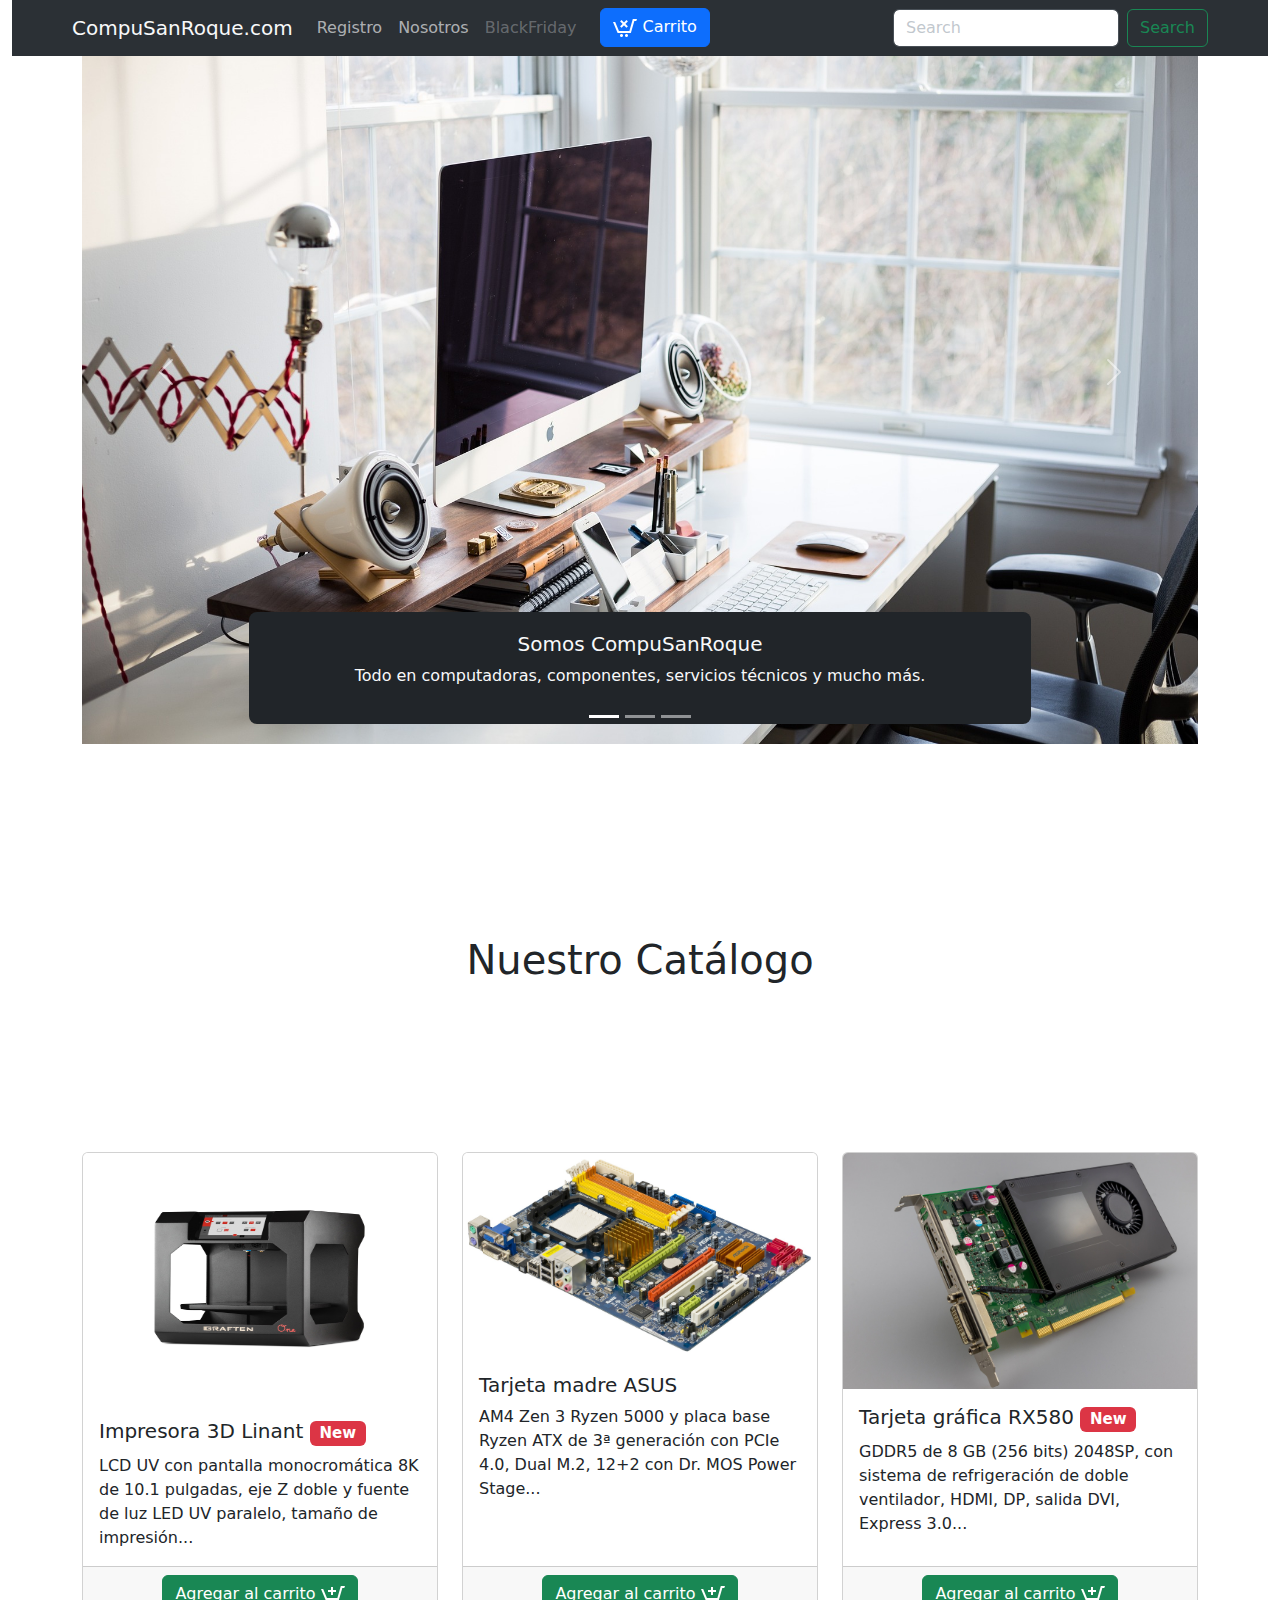
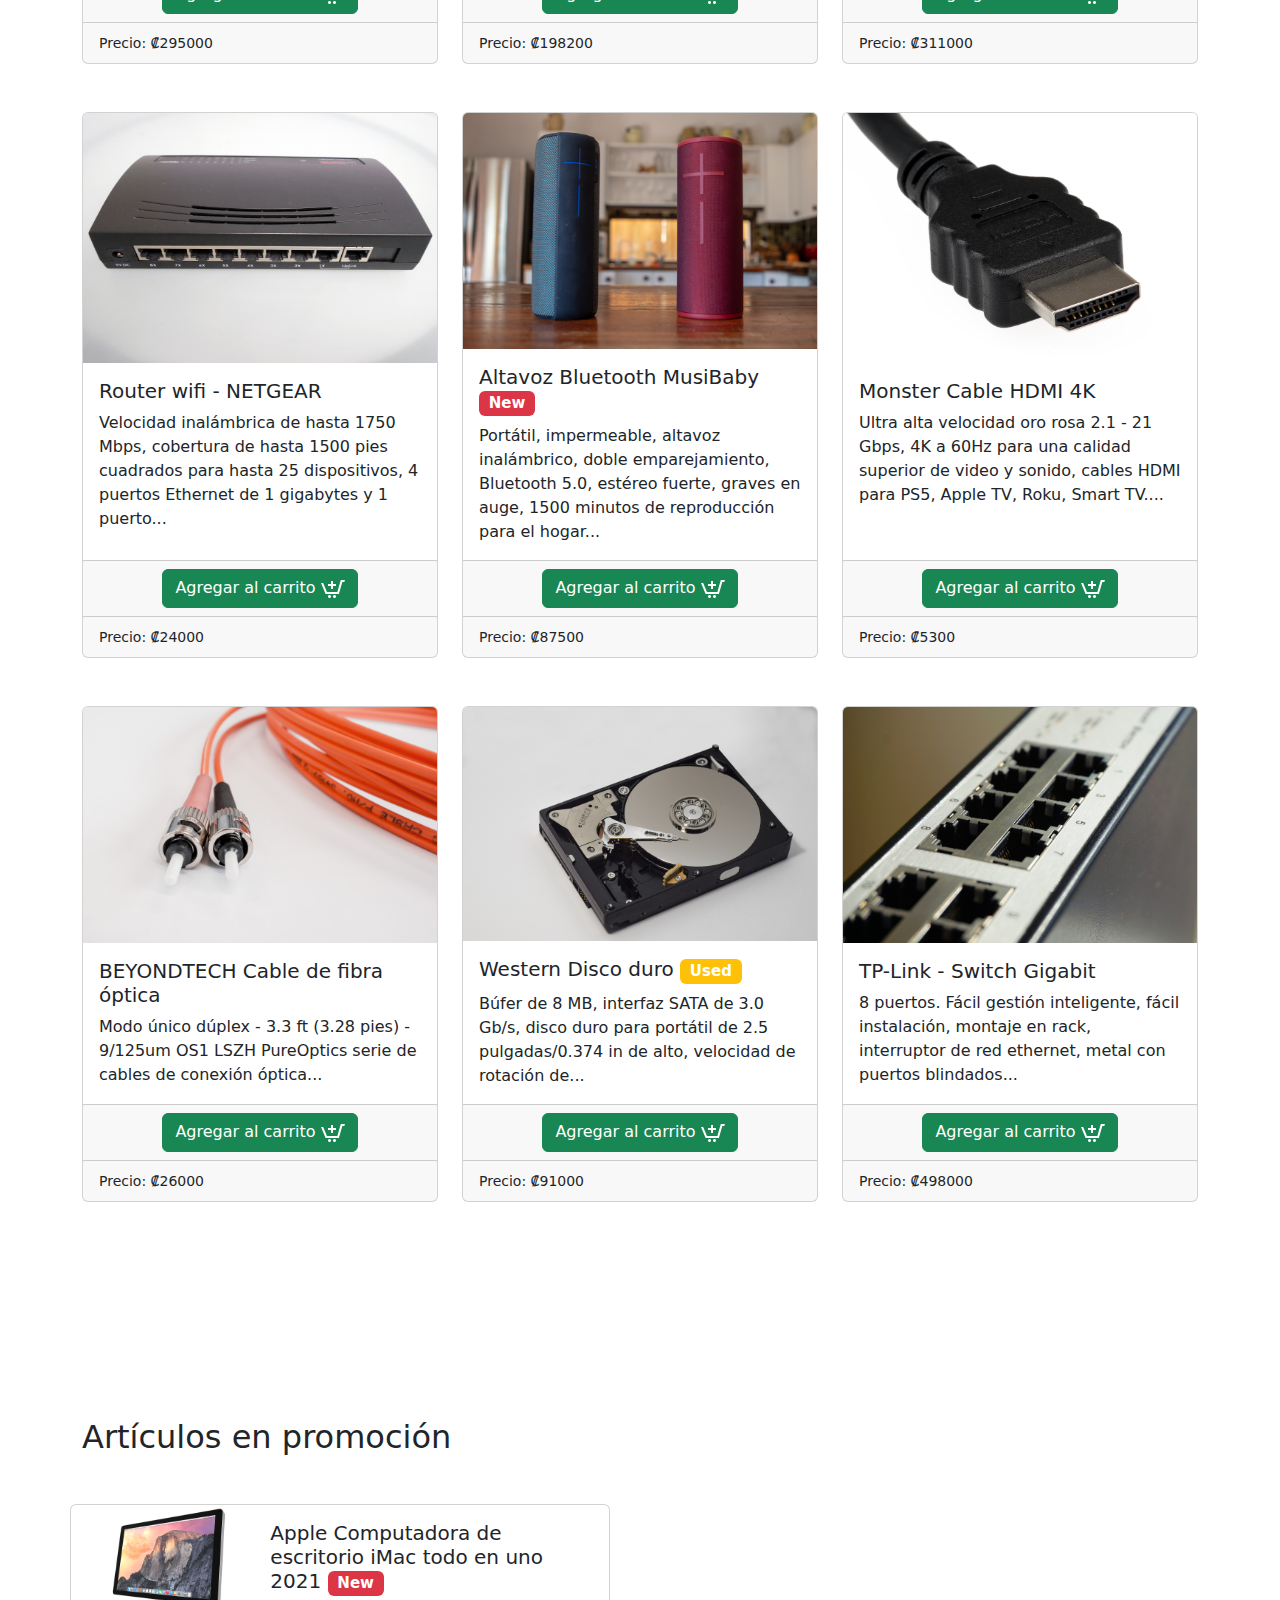
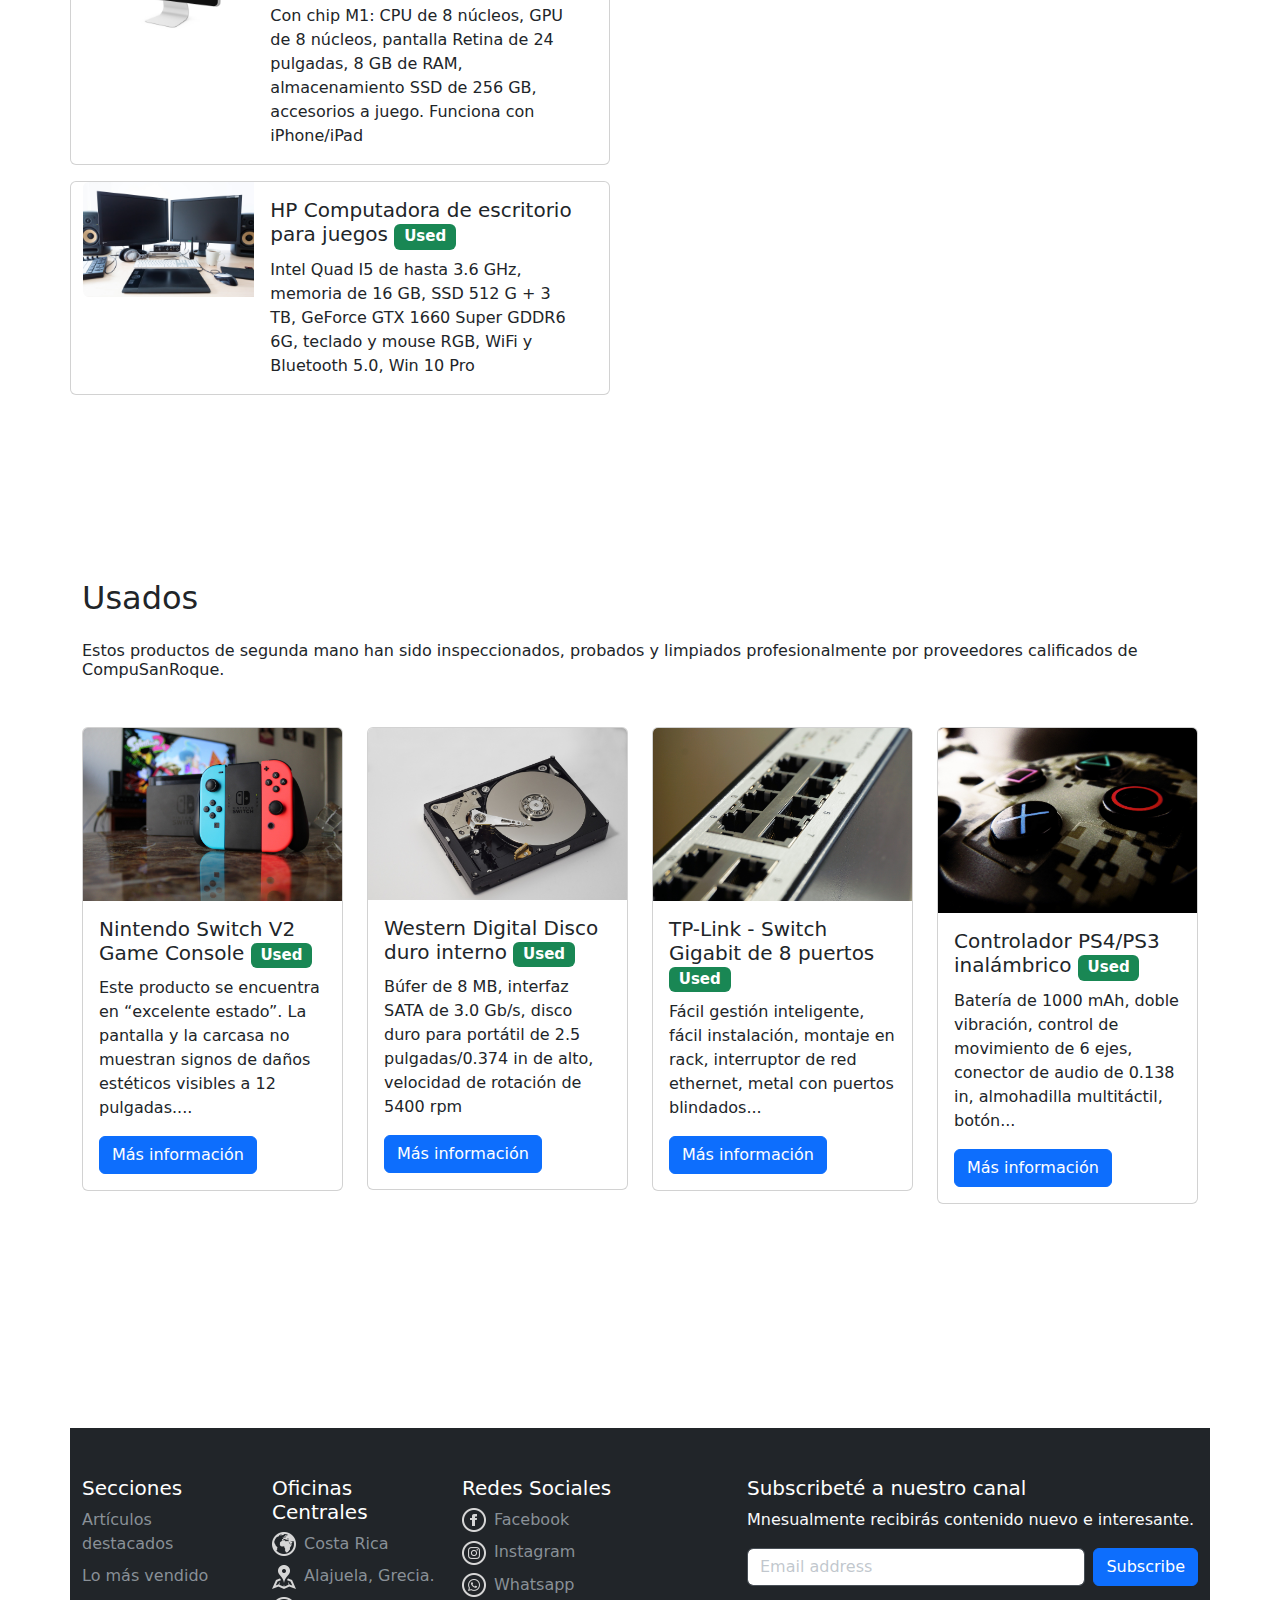
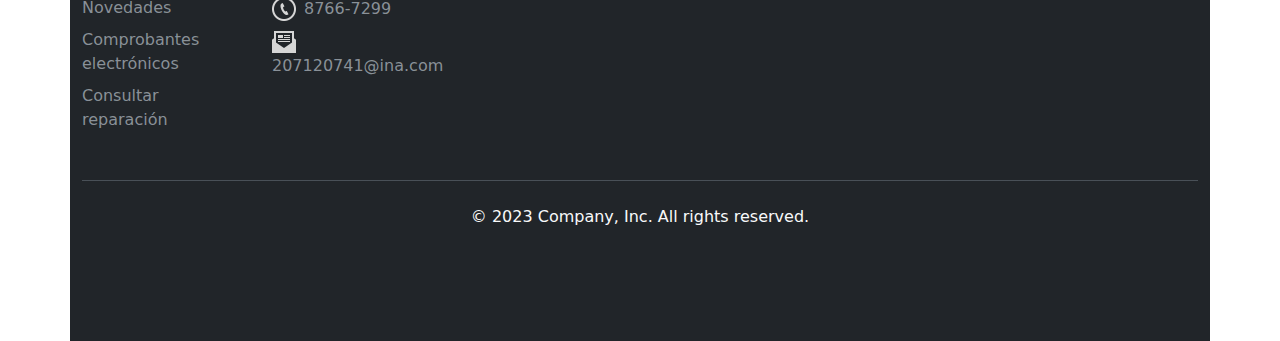
<file: index.html>
<!DOCTYPE html>
<html lang="en">
<head>
    <meta name="google-site-verification" content="Hnej9kvfgrJWpVtYz0o4CgGxZCNxwciGy1MFsUUZchk" />
    <meta content="Aldair Castro Fonseca" name="keyword">
    <meta content="Sitio_Aldair_Castro" name="description">
    <meta charset="UTF-8">
    <meta http-equiv="X-UA-Compatible" content="IE=edge">
    <meta name="viewport" content="width=device-width, initial-scale=1.0">
    <title>CompuSanRoque.com</title>
    <link href="css/bootstrap.min.css" rel="stylesheet">
    <link rel="stylesheet" href="css/styles.css">
<body>
    <header class="container-fluid fixed-top">
        <nav class="navbar bg-dark navbar-expand-lg bg-body-tertiary" data-bs-theme="dark">
            <div class="container-fluid ms-5">
              <a class="navbar-brand" href="index.html">CompuSanRoque.com</a>
              <button class="navbar-toggler" type="button" data-bs-toggle="collapse" data-bs-target="#navbarSupportedContent" aria-controls="navbarSupportedContent" aria-expanded="false" aria-label="Toggle navigation">
                <span class="navbar-toggler-icon"></span>
              </button>
              <div class="collapse navbar-collapse" id="navbarSupportedContent">
                <ul class="navbar-nav me-auto mb-2 mb-lg-0">
                  <li class="nav-item">
                    <a class="nav-link" href="secondPage.html">Registro</a>
                  </li>
                  <li class="nav-item">
                    <a class="nav-link" href="thirdPage.html">Nosotros</a>
                  </li>
                  <li class="nav-item">
                    <a class="nav-link disabled">BlackFriday</a>
                  </li>
                  <li class="nav-item">
                    <button type="button" class="btn btn-primary ms-3" data-bs-toggle="offcanvas" data-bs-target="#offcanvasScrolling" aria-controls="offcanvasScrolling"> 
                      <img src="img/shopping-cart.png" alt="carrito de compras">
                      Carrito <span class="badge text-bg-secondary"></span>
                    </button>
                  </li>
                </ul>
                <form class="d-flex me-5" role="search">
                  <input class="form-control me-2" type="search" placeholder="Search" aria-label="Search">
                  <button class="btn btn-outline-success" type="submit">Search</button>
                </form>
              </div>
            </div>
          </nav>
    </header>
    <!-- Modal -->
    <div class="container" id="carrito">
      <div class="offcanvas offcanvas-start" data-bs-scroll="true" data-bs-backdrop="false" tabindex="-1" id="offcanvasScrolling" aria-labelledby="offcanvasScrollingLabel">
        <div class="offcanvas-header">
          <h5 class="offcanvas-title" id="offcanvasScrollingLabel">Hola</h5>
          <button type="button" class="btn-close" data-bs-dismiss="offcanvas" aria-label="Close"></button>
        </div>
        <div class="offcanvas-body">
          <table class="table table-hover" id="lista-carrito">
            <thead>
              <tr><h5>Carrito de compras</h5></tr>
              <tr>
                <th scope="col">#</th>
                <th scope="col">Nombre</th>
                <th scope="col">Precio</th>
                <th scope="col">Cantidad</th>
                <th scope="col"></th>
              </tr>
            </thead>
            <tbody>
            </tbody>
            <tfoot>
              <tr>
                <th colspan="2">Total: 	₡<span id="total-carrito"></span></th>
              </tr>
            </tfoot>
          </table>
          <div class="d-grid gap-2">
            <button id="vaciar-carrito" type="button" class="btn btn-secondary">Vaciar Carrito</button>
          </div>
        </div>
      </div>
    </div>
    <section class="container">
        <div id="carouselExampleCaptions" class="carousel slide" data-bs-ride="carousel">
            <div class="carousel-indicators">
              <button type="button" data-bs-target="#carouselExampleCaptions" data-bs-slide-to="0" class="active" aria-current="true" aria-label="Slide 1"></button>
              <button type="button" data-bs-target="#carouselExampleCaptions" data-bs-slide-to="1" aria-label="Slide 2"></button>
              <button type="button" data-bs-target="#carouselExampleCaptions" data-bs-slide-to="2" aria-label="Slide 3"></button>
            </div>
            <div class="carousel-inner">
              <div class="carousel-item active">
                <img src="img/Carrusel01.jpg" class="d-block w-100" alt="computadora de escritorio">
                <div class="carousel-caption d-none d-md-block text-light bg-dark rounded-3">
                  <h5>Somos CompuSanRoque</h5>
                  <p>Todo en computadoras, componentes, servicios técnicos y mucho más.</p>
                </div>
              </div>
              <div class="carousel-item text-bs-emphasis-color">
                <img src="img/Carrusel02.jpg" class="d-block w-100" alt="niños jugando en una computadora">
                <div class="carousel-caption mb-4 d-none d-md-block text-light bg-dark rounded-3">
                  <h5>Su felicidad es nuestro compromiso</h5>
                  <p>Te ofecemos todo tipo de articulos para los más pequeños del hogar.</p>
                </div>
              </div>
              <div class="carousel-item">
                <img src="img/Carrusel04.jpg" class="d-block w-100" alt="figura de lego en una oficina con problemas tecnicos">
                <div class="carousel-caption mb-4 d-none d-md-block text-light bg-dark rounded-3">
                  <h5>¿No encuentras lo que buscas?</h5>
                  <p>No busque más, te ofrecemos todo lo que necesitas para tu oficina. </p>
                </div>
              </div>
            </div>
            <button class="carousel-control-prev" type="button" data-bs-target="#carouselExampleCaptions" data-bs-slide="prev">
              <span class="carousel-control-prev-icon" aria-hidden="true"></span>
              <span class="visually-hidden">Previous</span>
            </button>
            <button class="carousel-control-next" type="button" data-bs-target="#carouselExampleCaptions" data-bs-slide="next">
              <span class="carousel-control-next-icon" aria-hidden="true"></span>
              <span class="visually-hidden">Next</span>
            </button>
          </div>
    </section>
    <main class="container mt-5" id="lista-articulos">
        <br><br><br><br><br><br>
        <h1 class="row mb-4 justify-content-center">Nuestro Catálogo</h1> 
        <br><br><br><br><br><br>
        <div class="row row-cols-1 row-cols-md-3 g-4 mb-5">
          <div class="col">
            <div class="card h-100">
              <img src="img/3D-printer.jpg" class="card-img-top" alt="impresora 3d de resina" style="max-height: 250px;">
              <div class="card-body">
                <h5 class="card-title">Impresora 3D Linant <span class="badge bg-danger">New</span></h5>
                <p class="card-text">LCD UV con pantalla monocromática 8K de 10.1 pulgadas, eje Z doble y fuente de luz LED UV paralelo, tamaño de impresión...</p>
              </div>
              <div class="card-footer text-center">
                <a href="#" class="btn btn-success agregar-carrito" data-id="1">Agregar al carrito <img src="img/shopping-cart+.png" alt="agregar al carrito de compras"></a>
              </div>
              <div class="card-footer">
                <small class="text precio">Precio: ₡<span class="u-pull-right ">295000</span></small>
              </div>
            </div>
          </div>
          <div class="col">
            <div class="card h-100">
              <img src="img/motherboard.jpg" class="card-img-top" alt="tarjeta madre para computadora" style="max-height: 250px;">
              <div class="card-body">
                <h5 class="card-title">Tarjeta madre ASUS </h5>
                <p class="card-text">AM4 Zen 3 Ryzen 5000 y placa base Ryzen ATX de 3ª generación con PCIe 4.0, Dual M.2, 12+2 con Dr. MOS Power Stage...</p>
              </div>
              <div class="card-footer text-center">
                <a href="#" class="btn btn-success agregar-carrito" data-id="2">Agregar al carrito <img src="img/shopping-cart+.png" alt="agregar al carrito de compras"></a>
              </div>
              <div class="card-footer">
                <small class="text precio">Precio: ₡<span class="u-pull-right ">198200</span></small>
              </div>
            </div>
          </div> 
          <div class="col">
            <div class="card h-100">
              <img src="img/graphics-card.jpg" class="card-img-top" alt="Tarjeta grafica para computadora" style="max-height: 250px;">
              <div class="card-body">
                <h5 class="card-title">Tarjeta gráfica RX580 <span class="badge bg-danger">New</span></h5>
                <p class="card-text">GDDR5 de 8 GB (256 bits) 2048SP, con sistema de refrigeración de doble ventilador, HDMI, DP, salida DVI, Express 3.0...</p>
              </div>
              <div class="card-footer text-center">
                <a href="#" class="btn btn-success agregar-carrito" data-id="3">Agregar al carrito <img src="img/shopping-cart+.png" alt="agregar al carrito de compras"></a>
              </div>
              <div class="card-footer">
                <small class="text precio">Precio: ₡<span class="u-pull-right ">311000</span></small>
              </div>
            </div>
          </div>  
        </div>
        <div class="row row-cols-1 row-cols-md-3 g-4 mb-5">
          <div class="col">
            <div class="card h-100">
              <img src="img/router.jpg" class="card-img-top" alt="Router wifi - NETGEAR" style="max-height: 250px;">
              <div class="card-body">
                <h5 class="card-title">Router wifi - NETGEAR</h5>
                <p class="card-text">Velocidad inalámbrica de hasta 1750 Mbps, cobertura de hasta 1500 pies cuadrados para hasta 25 dispositivos, 4 puertos Ethernet de 1 gigabytes y 1 puerto...</p>
              </div>
              <div class="card-footer text-center">
                <a href="#" class="btn btn-success agregar-carrito" data-id="4">Agregar al carrito <img src="img/shopping-cart+.png" alt="agregar al carrito de compras"></a>
              </div>
              <div class="card-footer">
                <small class="text precio">Precio: ₡<span class="u-pull-right ">24000</span></small>
              </div>
            </div>
          </div>
          <div class="col">
            <div class="card h-100">
              <img src="img/speakers.jpg" class="card-img-top" alt="Altavoz Bluetooth" style="max-height: 250px;">
              <div class="card-body">
                <h5 class="card-title">Altavoz Bluetooth MusiBaby <span class="badge bg-danger">New</span></h5>
                <p class="card-text">Portátil, impermeable, altavoz inalámbrico, doble emparejamiento, Bluetooth 5.0, estéreo fuerte, graves en auge, 1500 minutos de reproducción para el hogar...</p>
              </div>
              <div class="card-footer text-center">
                <a href="#" class="btn btn-success agregar-carrito" data-id="5">Agregar al carrito <img src="img/shopping-cart+.png" alt="agregar al carrito de compras"></a>
              </div>
              <div class="card-footer">
                <small class="text precio">Precio: ₡<span class="u-pull-right ">87500</span></small>
              </div>
            </div>
          </div> 
          <div class="col">
            <div class="card h-100">
              <img src="img/hdmi.jpg" class="card-img-top" alt="Cable HDMI" style="max-height: 250px;">
              <div class="card-body">
                <h5 class="card-title">Monster Cable HDMI 4K</h5>
                <p class="card-text">Ultra alta velocidad oro rosa 2.1 - 21 Gbps, 4K a 60Hz para una calidad superior de video y sonido, cables HDMI para PS5, Apple TV, Roku, Smart TV....</p>
              </div>
              <div class="card-footer text-center">
                <a href="#" class="btn btn-success agregar-carrito" data-id="6">Agregar al carrito <img src="img/shopping-cart+.png" alt="agregar al carrito de compras"></a>
              </div>
              <div class="card-footer">
                <small class="text precio">Precio: ₡<span class="u-pull-right ">5300</span></small>
              </div>
            </div>
          </div>  
        </div>
        <div class="row row-cols-1 row-cols-md-3 g-4 mb-5">
          <div class="col">
            <div class="card h-100">
              <img src="img/fiber-optic-cable.jpg" class="card-img-top" alt="cables de conexión óptica" style="max-height: 250px;">
              <div class="card-body">
                <h5 class="card-title">BEYONDTECH Cable de fibra óptica</h5>
                <p class="card-text">Modo único dúplex - 3.3 ft (3.28 pies) - 9/125um OS1 LSZH PureOptics serie de cables de conexión óptica...</p>
              </div>
              <div class="card-footer text-center">
                <a href="#" class="btn btn-success agregar-carrito" data-id="7">Agregar al carrito <img src="img/shopping-cart+.png" alt="agregar al carrito de compras"></a>
              </div>
              <div class="card-footer">
                <small class="text precio">Precio: ₡<span class="u-pull-right ">26000</span></small>
              </div>
            </div>
          </div>
          <div class="col">
            <div class="card h-100">
              <img src="img/hard-drive.jpg" class="card-img-top" alt="Disco duro interno" style="max-height: 250px;">
              <div class="card-body">
                <h5 class="card-title">Western Disco duro <span class="badge bg-warning">Used</span></h5>
                <p class="card-text">Búfer de 8 MB, interfaz SATA de 3.0 Gb/s, disco duro para portátil de 2.5 pulgadas/0.374 in de alto, velocidad de rotación de...</p>
              </div>
              <div class="card-footer text-center">
                <a href="#" class="btn btn-success agregar-carrito" data-id="8">Agregar al carrito <img src="img/shopping-cart+.png" alt="agregar al carrito de compras"></a>
              </div>
              <div class="card-footer">
                <small class="text precio">Precio: ₡<span class="u-pull-right ">91000</span></small>
              </div>
            </div>
          </div> 
          <div class="col">
            <div class="card h-100">
              <img src="img/switch.jpg" class="card-img-top" alt="Switch gigabit de 8 puertos" style="max-height: 250px;">
              <div class="card-body">
                <h5 class="card-title">TP-Link - Switch Gigabit</h5>
                <p class="card-text">8 puertos. Fácil gestión inteligente, fácil instalación, montaje en rack, interruptor de red ethernet, metal con puertos blindados...</p>
              </div>
              <div class="card-footer text-center">
                <a href="#" class="btn btn-success agregar-carrito" data-id="9">Agregar al carrito <img src="img/shopping-cart+.png" alt="agregar al carrito de compras"></a>
              </div>
              <div class="card-footer">
                <small class="text precio">Precio: ₡<span class="u-pull-right ">498000</span></small>
              </div>
            </div>
          </div>  
        </div>
        <br><br><br><br><br><br>
          <section class="row mb-5">
            <h2 class="mt-4 mb-5">Artículos en promoción</h2>
            <div class="card mb-3 " style="max-width: 540px;">
                <div class="row g-0">
                  <div class="col-md-4">
                    <img src="img/imac-all-in-one.png" class="img-fluid rounded-start" alt="Computadora todo en uno">
                  </div>
                  <div class="col-md-8">
                    <div class="card-body">
                      <h5 class="card-title">Apple Computadora de escritorio iMac todo en uno 2021 <span class="badge bg-danger">New</span></h5>
                      <p class="card-text">Con chip M1: CPU de 8 núcleos, GPU de 8 núcleos, pantalla Retina de 24 pulgadas, 8 GB de RAM, almacenamiento SSD de 256 GB, accesorios a juego. Funciona con iPhone/iPad</p>
                    </div>
                  </div>
                </div>
              </div>
              <div class="col-1"></div>
              <div class="card mb-3" style="max-width: 540px;">
                <div class="row g-0">
                  <div class="col-md-4 ">
                    <img src="img/promo02.jpg" class="img-fluid rounded-start" alt="Computadora de escritorio">
                  </div>
                  <div class="col-md-8">
                    <div class="card-body">
                      <h5 class="card-title">HP Computadora de escritorio para juegos <span class="badge bg-success">Used</span></h5>
                      <p class="card-text">Intel Quad I5 de hasta 3.6 GHz, memoria de 16 GB, SSD 512 G + 3 TB, GeForce GTX 1660 Super GDDR6 6G, teclado y mouse RGB, WiFi y Bluetooth 5.0, Win 10 Pro</p>
                    </div>
                  </div>
                </div>
              </div>
          </section>
          <br><br><br><br>
          <section class="mb-5">
            <h2 class="mt-4 mb-4">Usados</h2>
            <h6 class="mb-5">Estos productos de segunda mano han sido inspeccionados, probados y limpiados profesionalmente por proveedores calificados de CompuSanRoque.</h6>
            <div class="row">
                <div class="col-sm-3 mb-2">
                  <div class="card">
                    <img src="img/nintendo-switch.jpg" class="card-img-top" alt="Nintendo Switch" style="max-height: 200px;">
                    <div class="card-body">
                      <h5 class="card-title">Nintendo Switch V2 Game Console <span class="badge bg-success">Used</span></h5>
                      <p class="card-text">Este producto se encuentra en “excelente estado”. La pantalla y la carcasa no muestran signos de daños estéticos visibles a 12 pulgadas....</p>
                      <a href="#" class="btn btn-primary">Más información</a>
                    </div>
                  </div>
                </div>
                <div class="col-sm-3 mb-2">
                    <div class="card">
                      <img src="img/hard-drive.jpg" class="card-img-top" alt="Disco duro" style="max-height: 200px;">
                      <div class="card-body">
                        <h5 class="card-title">Western Digital Disco duro interno <span class="badge bg-success">Used</span></h5>
                        <p class="card-text">Búfer de 8 MB, interfaz SATA de 3.0 Gb/s, disco duro para portátil de 2.5 pulgadas/0.374 in de alto, velocidad de rotación de 5400 rpm</p>
                        <a href="#" class="btn btn-primary">Más información</a>
                      </div>
                    </div>
                  </div>
                <div class="col-sm-3 mb-2">
                    <div class="card">
                      <img src="img/switch.jpg" class="card-img-top" alt="Switch Gigabit" style="max-height: 200px;">
                      <div class="card-body">
                        <h5 class="card-title">TP-Link - Switch Gigabit de 8 puertos <span class="badge bg-success">Used</span></h5>
                        <p class="card-text">Fácil gestión inteligente, fácil instalación, montaje en rack, interruptor de red ethernet, metal con puertos blindados...</p>
                        <a href="#" class="btn btn-primary">Más información</a>
                      </div>
                    </div>
                  </div>
                <div class="col-sm-3 mb-2">
                  <div class="card">
                    <img src="img/control.jpg" class="card-img-top" alt="Control PS4" style="max-height: 200px;">
                    <div class="card-body">
                      <h5 class="card-title">Controlador PS4/PS3 inalámbrico <span class="badge bg-success">Used</span></h5>
                      <p class="card-text">Batería de 1000 mAh, doble vibración, control de movimiento de 6 ejes, conector de audio de 0.138 in, almohadilla multitáctil, botón...</p>
                      <a href="#" class="btn btn-primary">Más información</a>
                    </div>
                  </div>
                </div>
              </div>
          </section>
    </main>
    <br><br><br><br><br>
    <div class="container bg-dark mt-5" data-bs-theme="dark" id="footer">
      <footer class="py-5">
        <div class="row">
          <div class="col-6 col-md-2 mb-3">
            <h5>Secciones</h5>
            <ul class="nav flex-column">
              <li class="nav-item mb-2"><a href="#" class="nav-link p-0 text-muted">Artículos destacados</a></li>
              <li class="nav-item mb-2"><a href="#" class="nav-link p-0 text-muted">Lo más vendido</a></li>
              <li class="nav-item mb-2"><a href="#" class="nav-link p-0 text-muted">Novedades</a></li>
              <li class="nav-item mb-2"><a href="#" class="nav-link p-0 text-muted">Comprobantes electrónicos</a></li>
              <li class="nav-item mb-2"><a href="#" class="nav-link p-0 text-muted">Consultar reparación</a></li>
            </ul>
          </div>
          <div class="col-6 col-md-2 mb-3">
            <h5>Oficinas Centrales</h5>
            <ul class="nav flex-column">
              <li class="nav-item mb-2"><a href="#" class="nav-link p-0 text-muted"><img src="img/iconmonstr-globe-5-24.png" class="img-fluid me-2" alt="Icono de mundo">Costa Rica</a></li>
              <li class="nav-item mb-2"><a href="#" class="nav-link p-0 text-muted"><img src="img/iconmonstr-map-8-24.png" class="img-fluid me-2" alt="Icono de mundo">Alajuela, Grecia.</a></li>
              <li class="nav-item mb-2"><a href="#" class="nav-link p-0 text-muted"><img src="img/iconmonstr-phone-9-24.png" class="img-fluid me-2" alt="Icono de mundo">8766-7299</a></li>
              <li class="nav-item mb-2"><a href="#" class="nav-link p-0 text-muted"><img src="img/iconmonstr-email-15-24.png" class="img-fluid me-2" alt="Icono de mundo">207120741@ina.com</a></li>
            </ul>
          </div>
          <div class="col-6 col-md-2 mb-3">
            <h5>Redes Sociales</h5>
            <ul class="nav flex-column">
              <li class="nav-item mb-2"><a href="#" class="nav-link p-0 text-muted"><img src="img/iconmonstr-facebook-5-24.png" class="img-fluid me-2" alt="Icono de Facebook">Facebook</a></li>
              <li class="nav-item mb-2"><a href="#" class="nav-link p-0 text-muted"><img src="img/iconmonstr-instagram-15-24.png" class="img-fluid me-2" alt="Icono de Instagram">Instagram</a></li>
              <li class="nav-item mb-2"><a href="#" class="nav-link p-0 text-muted"><img src="img/iconmonstr-whatsapp-5-24.png" class="img-fluid me-2" alt="Icono de Whatsapp">Whatsapp</a></li>
            </ul>
          </div>
          <div class="col-md-5 offset-md-1 mb-3 ">
            <form>
              <h5>Subscribeté a nuestro canal</h5>
              <p class="text-light">Mnesualmente recibirás contenido nuevo e interesante.</p>
              <div class="d-flex flex-column flex-sm-row w-100 gap-2">
                <label for="newsletter1" class="visually-hidden">Email address</label>
                <input id="newsletter1" type="text" class="form-control" placeholder="Email address">
                <button class="btn btn-primary" type="button">Subscribe</button>
              </div>
            </form>
          </div>
        </div>
        <div class="d-flex flex-column text-light flex-sm-row justify-content-center py-4 my-4 border-top">
          <p>&copy; 2023 Company, Inc. All rights reserved.</p>
        </div>
      </footer>
    </div>
    
    <!-- Scripts para Bootstrap -->
    <script src="js/bootstrap.bundle.min.js"></script>
    <script src="js/popper.min.js"></script>
    <script src="js/bootstrap.min.js"></script>
    <script src="js/mi.js"></script>
</body>
</html>
</file>
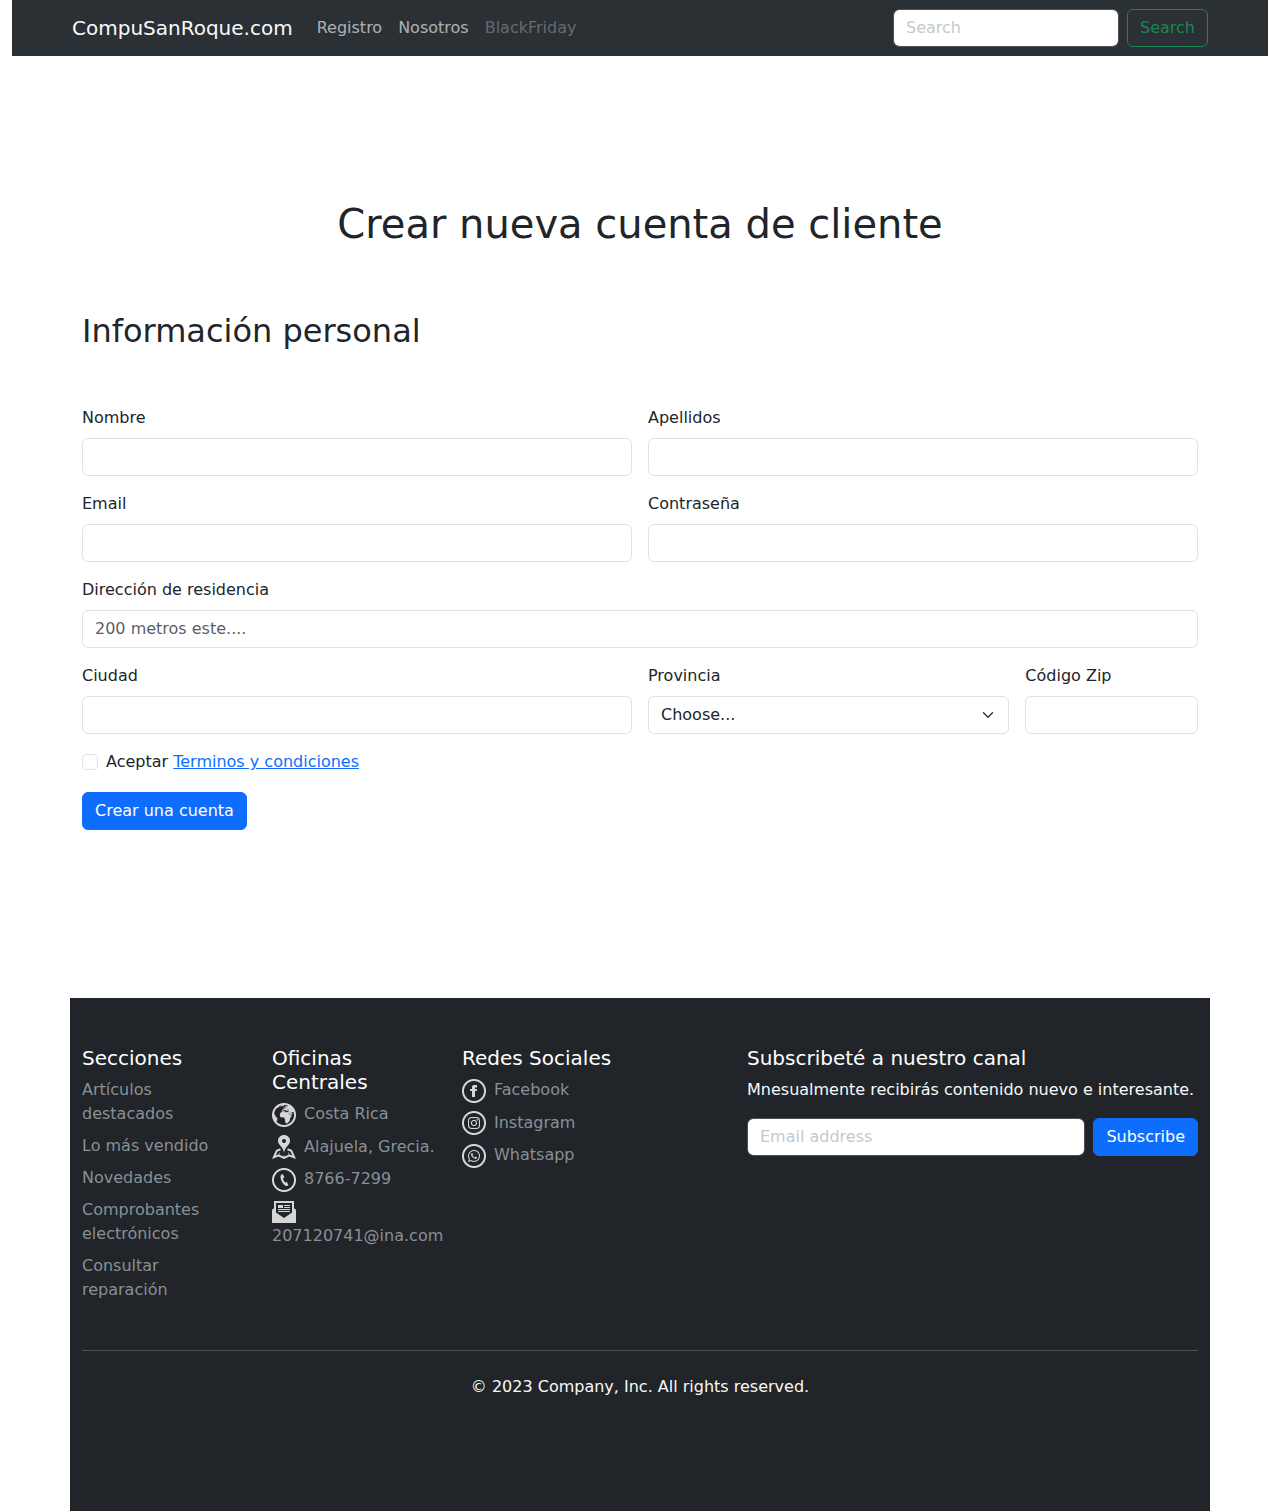
<file: secondPage.html>
<!DOCTYPE html>
<html lang="en">
<head>
    <meta charset="UTF-8">
    <meta http-equiv="X-UA-Compatible" content="IE=edge">
    <meta name="viewport" content="width=device-width, initial-scale=1.0">
    <title>Registro CompuSanRoque.com</title>
    <link href="css/bootstrap.min.css" rel="stylesheet">
    <link rel="stylesheet" href="css/styles.css">
</head>
<body>
    <header class="container-fluid fixed-top">
        <nav class="navbar bg-dark navbar-expand-lg bg-body-tertiary" data-bs-theme="dark">
            <div class="container-fluid">
              <a class="navbar-brand ms-5" href="index.html">CompuSanRoque.com</a>
              <button class="navbar-toggler" type="button" data-bs-toggle="collapse" data-bs-target="#navbarSupportedContent" aria-controls="navbarSupportedContent" aria-expanded="false" aria-label="Toggle navigation">
                <span class="navbar-toggler-icon"></span>
              </button>
              <div class="collapse navbar-collapse" id="navbarSupportedContent">
                <ul class="navbar-nav me-auto mb-2 mb-lg-0">
                  <li class="nav-item">
                    <a class="nav-link" href="secondPage.html">Registro</a>
                  </li>
                  <li class="nav-item">
                    <a class="nav-link" href="thirdPage.html">Nosotros</a>
                  </li>
                  <li class="nav-item">
                    <a class="nav-link disabled">BlackFriday</a>
                  </li>
                </ul>
                <form class="d-flex me-5" role="search">
                  <input class="form-control me-2" type="search" placeholder="Search" aria-label="Search">
                  <button class="btn btn-outline-success" type="submit">Search</button>
                </form>
              </div>
            </div>
          </nav>
    </header>
    <div class="container mt-5 mb-5">
        <br><br><br><br><br><br>
        <div class="container-md d-flex justify-content-center p-2">
          <h1>Crear nueva cuenta de cliente</h1>
        </div>
        
        <br><br>
        <h2>Información personal</h2>
        <br><br>
        <form class="row g-3">
              <div class="col-md-6">
                <label for="inputEmail4" class="form-label">Nombre</label>
                <input type="text" aria-label="First name" class="form-control" id="inputEmail4">
              </div>
              <div class="col-md-6">
                <label for="inputPassword4" class="form-label">Apellidos</label>
                <input type="text" aria-label="Last name" class="form-control" id="inputPassword4">
              </div>
            <div class="col-md-6">
              <label for="inputEmail4" class="form-label">Email</label>
              <input type="email" class="form-control" id="inputEmail4">
            </div>
            <div class="col-md-6">
              <label for="inputPassword4" class="form-label">Contraseña</label>
              <input type="password" class="form-control" id="inputPassword4">
            </div>
            <div class="col-12">
              <label for="inputAddress" class="form-label">Dirección de residencia</label>
              <input type="text" class="form-control" id="inputAddress" placeholder="200 metros este....">
            </div>
            <div class="col-md-6">
              <label for="inputCity" class="form-label">Ciudad</label>
              <input type="text" class="form-control" id="inputCity">
            </div>
            <div class="col-md-4">
              <label for="inputState" class="form-label">Provincia</label>
              <select id="inputState" class="form-select">
                <option selected>Choose...</option>
                <option>Alajuela</option>
                <option>San Jose</option>
                <option>Heredia</option>
                <option>Cartago</option>
                <option>Limon</option>
                <option>Puntarenas</option>
                <option>Guanacaste</option>
              </select>
            </div>
            <div class="col-md-2">
              <label for="inputZip" class="form-label">Código Zip</label>
              <input type="text" class="form-control" id="inputZip">
            </div>
            <div class="col-12">
              <div class="form-check">
                <input class="form-check-input" type="checkbox" id="gridCheck">
                <label class="form-check-label" for="gridCheck">
                  Aceptar <a href="">Terminos y condiciones</a>
                </label>
              </div>
            </div>
            <div class="col-12">
              <button type="submit" class="btn btn-primary">Crear una cuenta</button>
            </div>
          </form>
    </div>
    <br><br><br>
    <div class="container bg-dark mt-5" data-bs-theme="dark" id="footer">
      <footer class="py-5">
        <div class="row">
          <div class="col-6 col-md-2 mb-3">
            <h5>Secciones</h5>
            <ul class="nav flex-column">
              <li class="nav-item mb-2"><a href="#" class="nav-link p-0 text-muted">Artículos destacados</a></li>
              <li class="nav-item mb-2"><a href="#" class="nav-link p-0 text-muted">Lo más vendido</a></li>
              <li class="nav-item mb-2"><a href="#" class="nav-link p-0 text-muted">Novedades</a></li>
              <li class="nav-item mb-2"><a href="#" class="nav-link p-0 text-muted">Comprobantes electrónicos</a></li>
              <li class="nav-item mb-2"><a href="#" class="nav-link p-0 text-muted">Consultar reparación</a></li>
            </ul>
          </div>
          <div class="col-6 col-md-2 mb-3">
            <h5>Oficinas Centrales</h5>
            <ul class="nav flex-column">
              <li class="nav-item mb-2"><a href="#" class="nav-link p-0 text-muted"><img src="img/iconmonstr-globe-5-24.png" class="img-fluid me-2" alt="Icono de mundo">Costa Rica</a></li>
              <li class="nav-item mb-2"><a href="#" class="nav-link p-0 text-muted"><img src="img/iconmonstr-map-8-24.png" class="img-fluid me-2" alt="Icono de mundo">Alajuela, Grecia.</a></li>
              <li class="nav-item mb-2"><a href="#" class="nav-link p-0 text-muted"><img src="img/iconmonstr-phone-9-24.png" class="img-fluid me-2" alt="Icono de mundo">8766-7299</a></li>
              <li class="nav-item mb-2"><a href="#" class="nav-link p-0 text-muted"><img src="img/iconmonstr-email-15-24.png" class="img-fluid me-2" alt="Icono de mundo">207120741@ina.com</a></li>
            </ul>
          </div>
          <div class="col-6 col-md-2 mb-3">
            <h5>Redes Sociales</h5>
            <ul class="nav flex-column">
              <li class="nav-item mb-2"><a href="#" class="nav-link p-0 text-muted"><img src="img/iconmonstr-facebook-5-24.png" class="img-fluid me-2" alt="Icono de Facebook">Facebook</a></li>
              <li class="nav-item mb-2"><a href="#" class="nav-link p-0 text-muted"><img src="img/iconmonstr-instagram-15-24.png" class="img-fluid me-2" alt="Icono de Instagram">Instagram</a></li>
              <li class="nav-item mb-2"><a href="#" class="nav-link p-0 text-muted"><img src="img/iconmonstr-whatsapp-5-24.png" class="img-fluid me-2" alt="Icono de Whatsapp">Whatsapp</a></li>
            </ul>
          </div>
          <div class="col-md-5 offset-md-1 mb-3 ">
            <form>
              <h5>Subscribeté a nuestro canal</h5>
              <p class="text-light">Mnesualmente recibirás contenido nuevo e interesante.</p>
              <div class="d-flex flex-column flex-sm-row w-100 gap-2">
                <label for="newsletter1" class="visually-hidden">Email address</label>
                <input id="newsletter1" type="text" class="form-control" placeholder="Email address">
                <button class="btn btn-primary" type="button">Subscribe</button>
              </div>
            </form>
          </div>
        </div>
        <div class="d-flex flex-column text-light flex-sm-row justify-content-center py-4 my-4 border-top">
          <p>&copy; 2023 Company, Inc. All rights reserved.</p>
        </div>
      </footer>
    </div>
    
    <!-- Scripts para Bootstrap -->
    <script src="js/bootstrap.bundle.min.js"></script>
    <script src="js/popper.min.js"></script>
    <script src="js/bootstrap.min.js"></script>
    <script src="js/secondPage.js"></script>
</body>
</html>
</file>
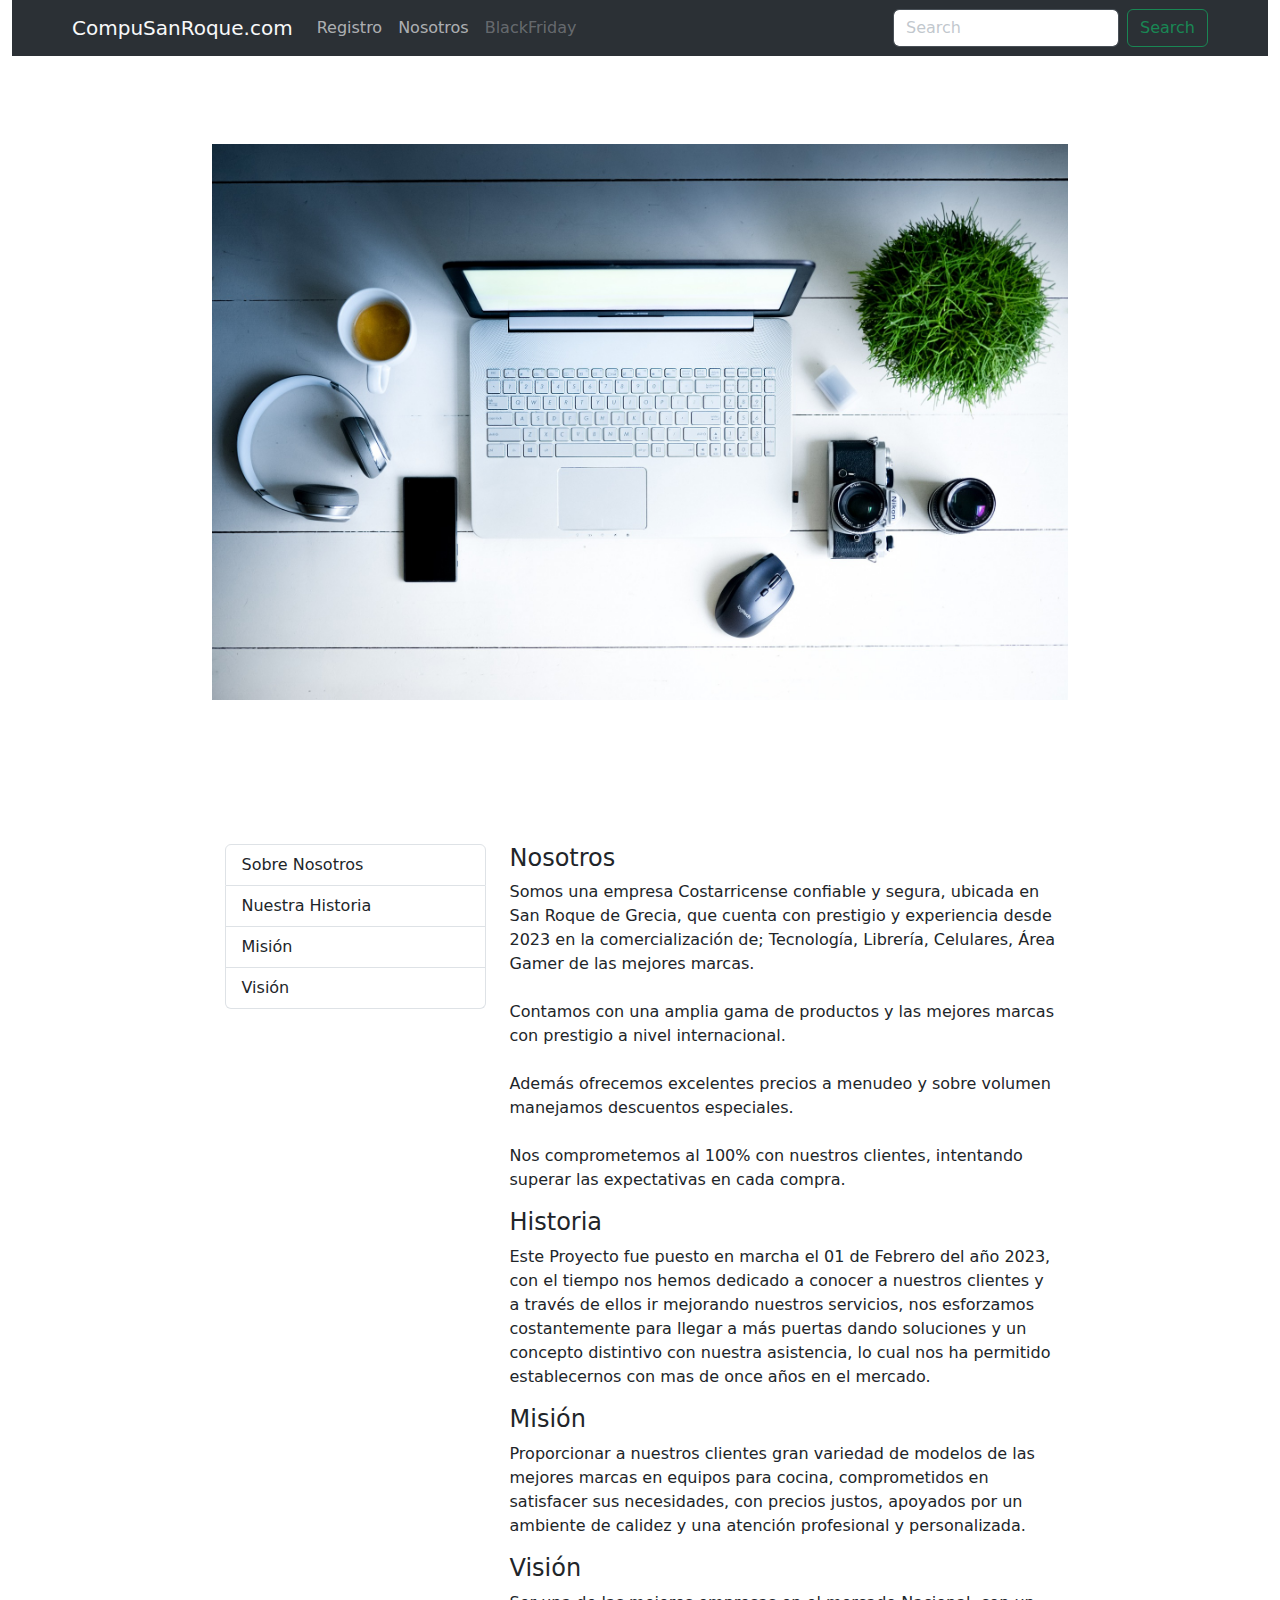
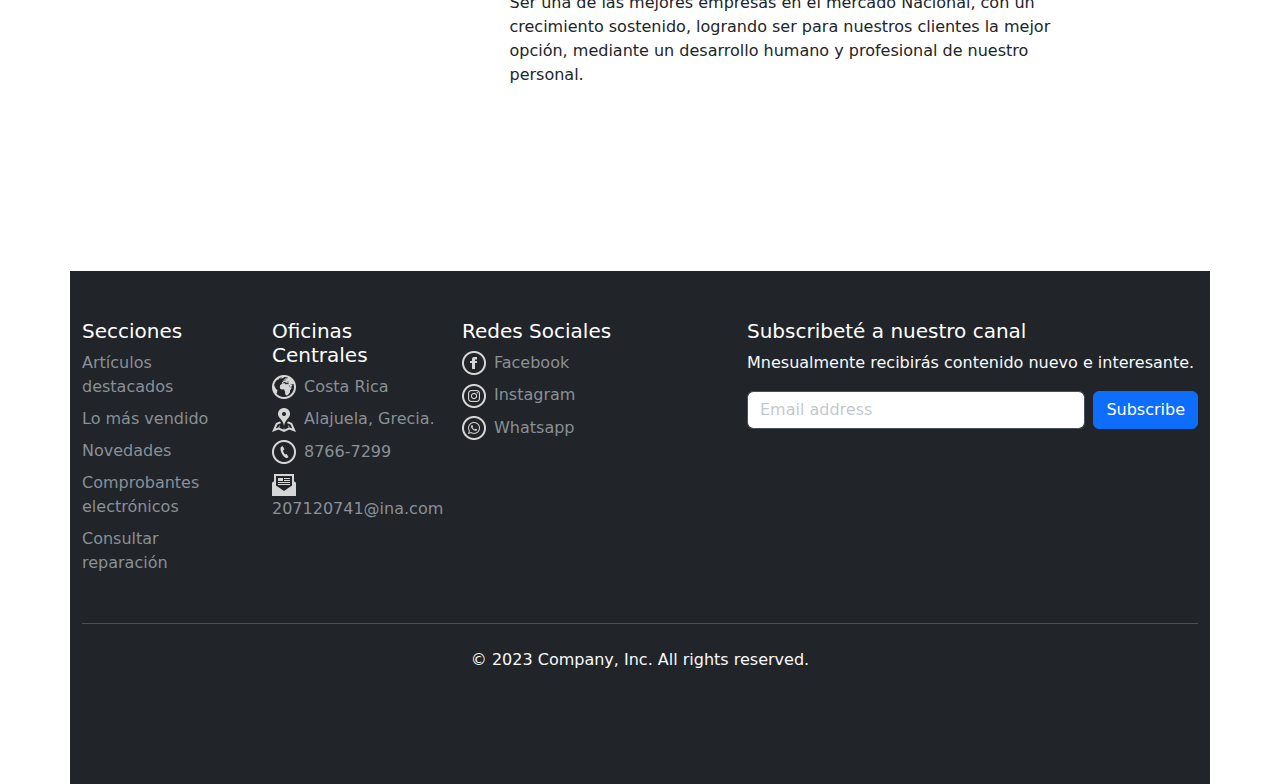
<file: thirdPage.html>
<!DOCTYPE html>
<html lang="en">
<head>
    <meta charset="UTF-8">
    <meta http-equiv="X-UA-Compatible" content="IE=edge">
    <meta name="viewport" content="width=device-width, initial-scale=1.0">
    <title>Nosotros CompuSanRoque.com</title>
    <link href="css/bootstrap.min.css" rel="stylesheet">
    <link rel="stylesheet" href="css/styles.css">
</head>
<body>
    <header class="container-fluid fixed-top">
        <nav class="navbar bg-dark navbar-expand-lg bg-body-tertiary" data-bs-theme="dark">
            <div class="container-fluid">
              <a class="navbar-brand ms-5" href="index.html">CompuSanRoque.com</a>
              <button class="navbar-toggler" type="button" data-bs-toggle="collapse" data-bs-target="#navbarSupportedContent" aria-controls="navbarSupportedContent" aria-expanded="false" aria-label="Toggle navigation">
                <span class="navbar-toggler-icon"></span>
              </button>
              <div class="collapse navbar-collapse" id="navbarSupportedContent">
                <ul class="navbar-nav me-auto mb-2 mb-lg-0">
                  <li class="nav-item">
                    <a class="nav-link" href="secondPage.html">Registro</a>
                  </li>
                  <li class="nav-item">
                    <a class="nav-link" href="thirdPage.html">Nosotros</a>
                  </li>
                  <li class="nav-item">
                    <a class="nav-link disabled">BlackFriday</a>
                  </li>
                </ul>
                <form class="d-flex me-5" role="search">
                  <input class="form-control me-2" type="search" placeholder="Search" aria-label="Search">
                  <button class="btn btn-outline-success" type="submit">Search</button>
                </form>
              </div>
            </div>
          </nav>
    </header>
    <br><br><br><br><br><br>
    <div class="container mb-5">
        <div class="row justify-content-center">
            <img src="img/Carrusel03.jpg" alt="" class="img-fluid rounded-2" style="max-width: 880px;">
        </div>
    </div>
    <br><br><br><br>
    <div class="container" data-bs-spy="scroll" data-bs-target="#navId" tabindex="0">
        <div class="row justify-content-center">
            <div class="col-3">
              <div id="list-example" class="list-group">
                <a class="list-group-item list-group-item-action" href="#list-item-1">Sobre Nosotros</a>
                <a class="list-group-item list-group-item-action" href="#list-item-2">Nuestra Historia</a>
                <a class="list-group-item list-group-item-action" href="#list-item-3">Misión</a>
                <a class="list-group-item list-group-item-action" href="#list-item-4">Visión</a>
              </div>
            </div>
            <div class="col-6">
              <div data-bs-spy="scroll" data-bs-target="#list-example" data-bs-smooth-scroll="true" class="scrollspy-example" tabindex="0">
                <h4 id="list-item-1">Nosotros</h4>
                <p>Somos una empresa Costarricense confiable y segura, ubicada en San Roque de Grecia, que cuenta con prestigio y experiencia desde 2023 en la comercialización de; Tecnología, Librería, Celulares, Área Gamer de las mejores marcas. <br><br> Contamos con una amplia gama de productos y las mejores marcas con prestigio a nivel internacional. <br><br> Además ofrecemos excelentes precios a menudeo y sobre volumen manejamos descuentos especiales. <br><br> Nos comprometemos al 100% con nuestros clientes, intentando superar las expectativas en cada compra.</p>
                <h4 id="list-item-2">Historia</h4>
                <p>Este Proyecto fue puesto en marcha el 01 de Febrero del año 2023, con el tiempo nos hemos dedicado a conocer a nuestros clientes y a través de ellos ir mejorando nuestros servicios, nos esforzamos costantemente para llegar a más puertas dando soluciones y un concepto distintivo con nuestra asistencia, lo cual nos ha permitido establecernos con mas de once años en el mercado.</p>
                <h4 id="list-item-3">Misión</h4>
                <p>Proporcionar a nuestros clientes gran variedad de modelos de las mejores marcas en equipos para cocina, comprometidos en satisfacer sus necesidades, con precios justos, apoyados por un ambiente de calidez y una atención profesional y personalizada.</p>
                <h4 id="list-item-4">Visión</h4>
                <p>Ser una de las mejores empresas en el mercado Nacional, con un crecimiento sostenido, logrando ser para nuestros clientes la mejor opción, mediante un desarrollo humano y profesional de nuestro personal.</p>
              </div>
            </div>
          </div>
    </div>
    <br><br><br><br><br>
    <div class="container bg-dark mt-5" data-bs-theme="dark" id="footer">
      <footer class="py-5">
        <div class="row">
          <div class="col-6 col-md-2 mb-3">
            <h5>Secciones</h5>
            <ul class="nav flex-column">
              <li class="nav-item mb-2"><a href="#" class="nav-link p-0 text-muted">Artículos destacados</a></li>
              <li class="nav-item mb-2"><a href="#" class="nav-link p-0 text-muted">Lo más vendido</a></li>
              <li class="nav-item mb-2"><a href="#" class="nav-link p-0 text-muted">Novedades</a></li>
              <li class="nav-item mb-2"><a href="#" class="nav-link p-0 text-muted">Comprobantes electrónicos</a></li>
              <li class="nav-item mb-2"><a href="#" class="nav-link p-0 text-muted">Consultar reparación</a></li>
            </ul>
          </div>
          <div class="col-6 col-md-2 mb-3">
            <h5>Oficinas Centrales</h5>
            <ul class="nav flex-column">
              <li class="nav-item mb-2"><a href="#" class="nav-link p-0 text-muted"><img src="img/iconmonstr-globe-5-24.png" class="img-fluid me-2" alt="Icono de mundo">Costa Rica</a></li>
              <li class="nav-item mb-2"><a href="#" class="nav-link p-0 text-muted"><img src="img/iconmonstr-map-8-24.png" class="img-fluid me-2" alt="Icono de mundo">Alajuela, Grecia.</a></li>
              <li class="nav-item mb-2"><a href="#" class="nav-link p-0 text-muted"><img src="img/iconmonstr-phone-9-24.png" class="img-fluid me-2" alt="Icono de mundo">8766-7299</a></li>
              <li class="nav-item mb-2"><a href="#" class="nav-link p-0 text-muted"><img src="img/iconmonstr-email-15-24.png" class="img-fluid me-2" alt="Icono de mundo">207120741@ina.com</a></li>
            </ul>
          </div>
          <div class="col-6 col-md-2 mb-3">
            <h5>Redes Sociales</h5>
            <ul class="nav flex-column">
              <li class="nav-item mb-2"><a href="#" class="nav-link p-0 text-muted"><img src="img/iconmonstr-facebook-5-24.png" class="img-fluid me-2" alt="Icono de Facebook">Facebook</a></li>
              <li class="nav-item mb-2"><a href="#" class="nav-link p-0 text-muted"><img src="img/iconmonstr-instagram-15-24.png" class="img-fluid me-2" alt="Icono de Instagram">Instagram</a></li>
              <li class="nav-item mb-2"><a href="#" class="nav-link p-0 text-muted"><img src="img/iconmonstr-whatsapp-5-24.png" class="img-fluid me-2" alt="Icono de Whatsapp">Whatsapp</a></li>
            </ul>
          </div>
          <div class="col-md-5 offset-md-1 mb-3 ">
            <form>
              <h5>Subscribeté a nuestro canal</h5>
              <p class="text-light">Mnesualmente recibirás contenido nuevo e interesante.</p>
              <div class="d-flex flex-column flex-sm-row w-100 gap-2">
                <label for="newsletter1" class="visually-hidden">Email address</label>
                <input id="newsletter1" type="text" class="form-control" placeholder="Email address">
                <button class="btn btn-primary" type="button">Subscribe</button>
              </div>
            </form>
          </div>
        </div>
        <div class="d-flex flex-column text-light flex-sm-row justify-content-center py-4 my-4 border-top">
          <p>&copy; 2023 Company, Inc. All rights reserved.</p>
        </div>
      </footer>
    </div>
    
    <!-- Scripts para Bootstrap -->
    <script src="js/bootstrap.bundle.min.js"></script>
    <script src="js/popper.min.js"></script>
    <script src="js/bootstrap.min.js"></script>
    <script src="js/mi.js"></script>
</body>
</html>
</file>
<file: css/styles.css>
html {
    box-sizing: border-box;
}

.selector-for-some-widget {
    box-sizing: content-box;
  }
</file>
